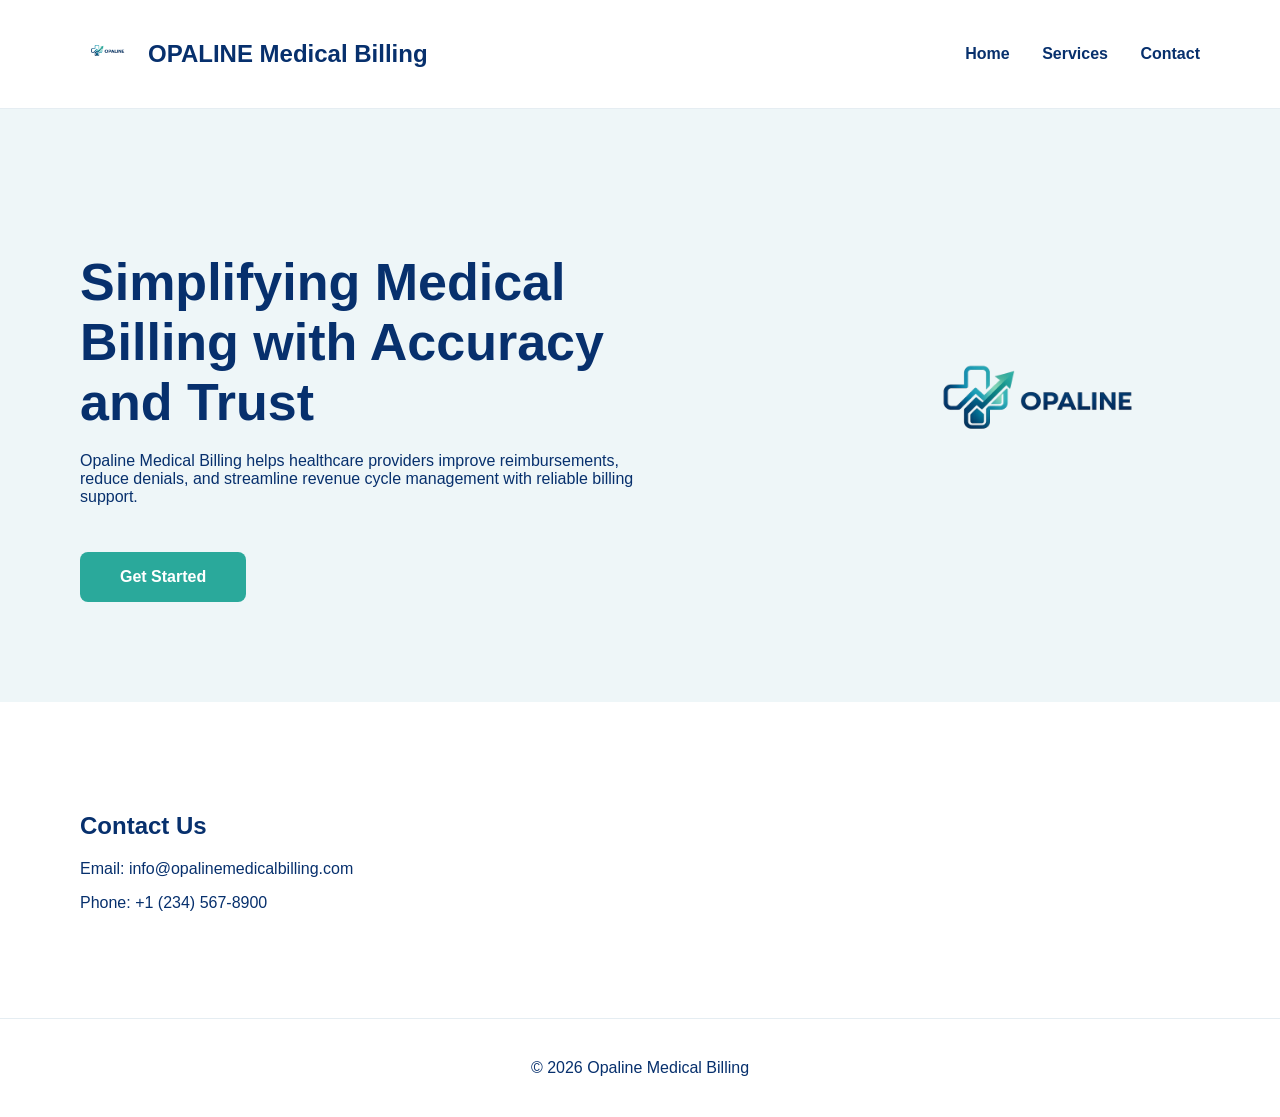
<file: Designopalinhealthcarewebsite/src/imports/index.html>
<!DOCTYPE html>
<html lang="en">
<head>
<meta charset="UTF-8">
<meta name="viewport" content="width=device-width, initial-scale=1.0">
<title>Opaline Medical Billing</title>

<style>
body{margin:0;font-family:-apple-system,BlinkMacSystemFont,"Segoe UI",Roboto,Helvetica,Arial;color:#07306d;background:#f6f9fb;}
header{display:flex;justify-content:space-between;align-items:center;padding:20px 80px;background:white;border-bottom:1px solid #e5edf2;}
.logo{display:flex;align-items:center;gap:12px;}
.logo img{max-width:56px;height:auto;}
.logo a{text-decoration:none;color:#07306d;}
nav a{margin-left:28px;text-decoration:none;font-weight:600;color:#07306d;}
.hero{display:flex;justify-content:space-between;align-items:center;padding:100px 80px;background:#eef6f8;}
.hero-text{max-width:560px;}
.hero h1{font-size:52px;margin-bottom:20px;}
.hero img{max-width:320px;height:auto;}
button{margin-top:30px;background:#2aa99b;color:white;padding:16px 40px;border:none;border-radius:8px;font-size:16px;font-weight:600;cursor:pointer;}
section{padding:90px 80px;background:white;}
footer{text-align:center;padding:40px;background:white;border-top:1px solid #e5edf2;}
</style>
</head>

<body>

<header>
<div class="logo">
<a href="index.html"><img src="logo.png"></a>
<a href="index.html"><h2>OPALINE Medical Billing</h2></a>
</div>

<nav>
<a href="index.html">Home</a>
<a href="services.html">Services</a>
<a href="#contact">Contact</a>
</nav>
</header>

<section class="hero">
<div class="hero-text">
<h1>Simplifying Medical Billing with Accuracy and Trust</h1>

<p>
Opaline Medical Billing helps healthcare providers improve reimbursements,
reduce denials, and streamline revenue cycle management with reliable billing support.
</p>

<a href="services.html">
<button>Get Started</button>
</a>
</div>

<img src="logo.png">
</section>

<section id="contact">
<h2>Contact Us</h2>
<p>Email: info@opalinemedicalbilling.com</p>
<p>Phone: +1 (234) 567-8900</p>
</section>

<footer>
© 2026 Opaline Medical Billing
</footer>

</body>
</html>
</file>
